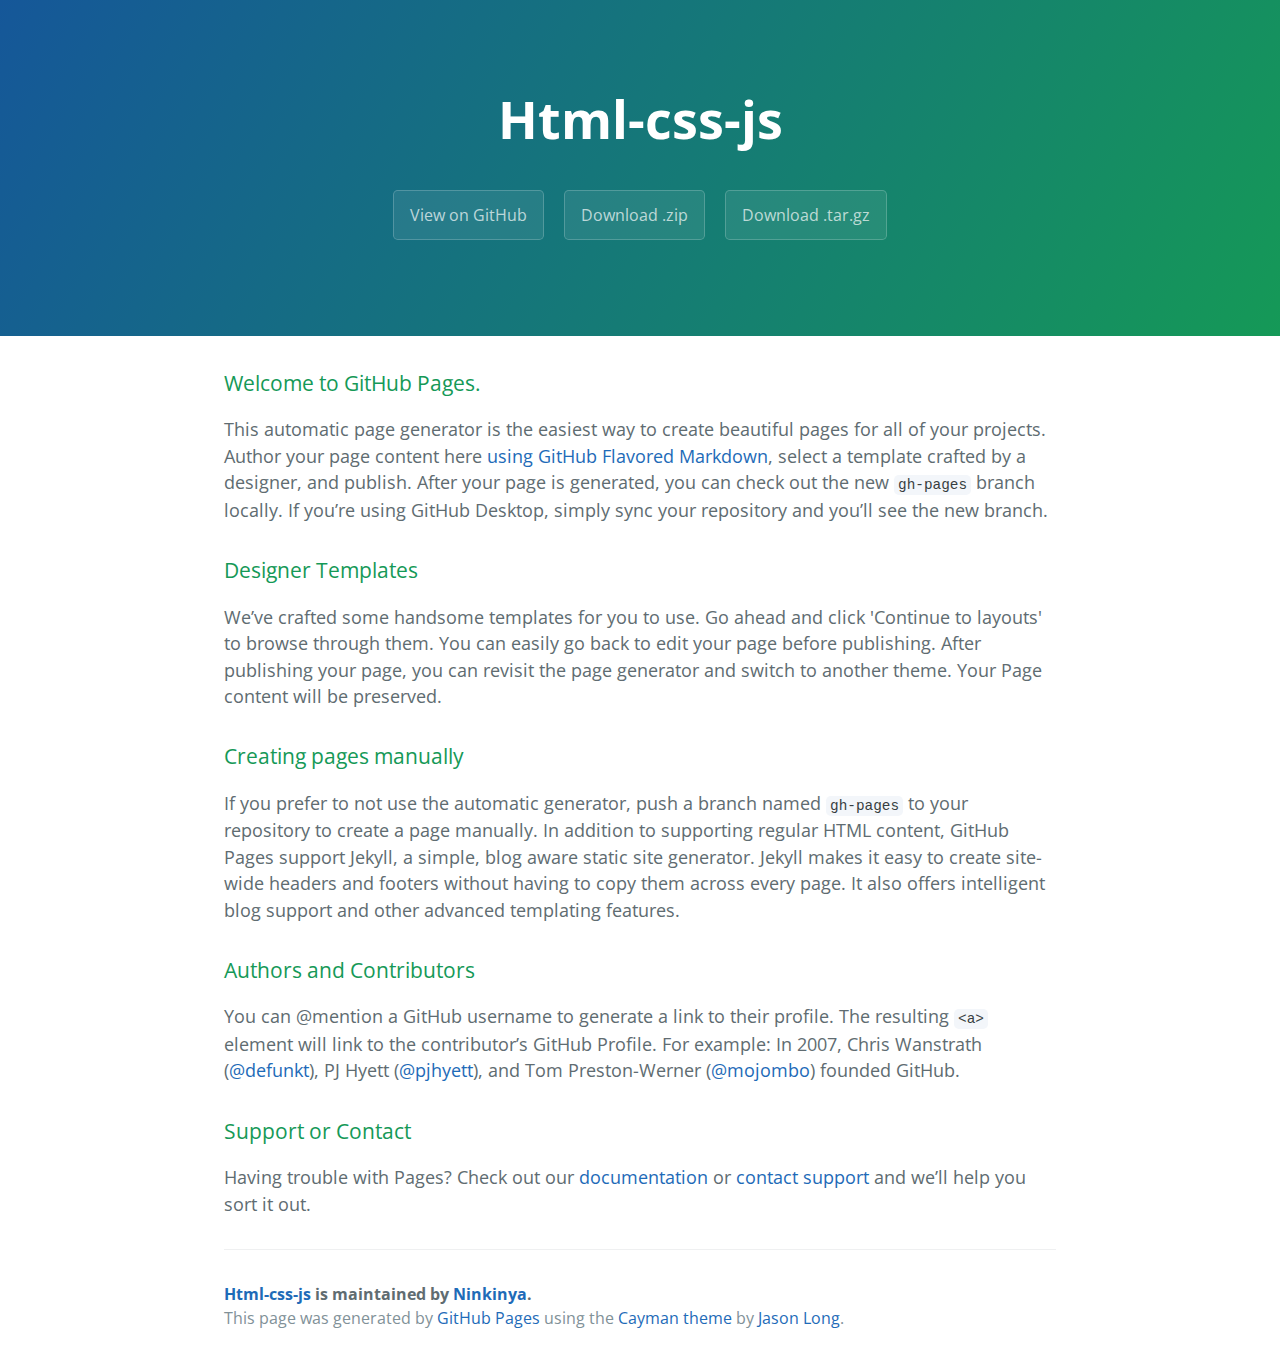
<file: index.html>
<!DOCTYPE html>
<html lang="en-us">
  <head>
    <meta charset="UTF-8">
    <title>Html-css-js by Ninkinya</title>
    <meta name="viewport" content="width=device-width, initial-scale=1">
    <link rel="stylesheet" type="text/css" href="stylesheets/normalize.css" media="screen">
    <link href='https://fonts.googleapis.com/css?family=Open+Sans:400,700' rel='stylesheet' type='text/css'>
    <link rel="stylesheet" type="text/css" href="stylesheets/stylesheet.css" media="screen">
    <link rel="stylesheet" type="text/css" href="stylesheets/github-light.css" media="screen">
  </head>
  <body>
    <section class="page-header">
      <h1 class="project-name">Html-css-js</h1>
      <h2 class="project-tagline"></h2>
      <a href="https://github.com/Ninkinya/HTML-CSS-JS" class="btn">View on GitHub</a>
      <a href="https://github.com/Ninkinya/HTML-CSS-JS/zipball/master" class="btn">Download .zip</a>
      <a href="https://github.com/Ninkinya/HTML-CSS-JS/tarball/master" class="btn">Download .tar.gz</a>
    </section>

    <section class="main-content">
      <h3>
<a id="welcome-to-github-pages" class="anchor" href="#welcome-to-github-pages" aria-hidden="true"><span aria-hidden="true" class="octicon octicon-link"></span></a>Welcome to GitHub Pages.</h3>

<p>This automatic page generator is the easiest way to create beautiful pages for all of your projects. Author your page content here <a href="https://guides.github.com/features/mastering-markdown/">using GitHub Flavored Markdown</a>, select a template crafted by a designer, and publish. After your page is generated, you can check out the new <code>gh-pages</code> branch locally. If you’re using GitHub Desktop, simply sync your repository and you’ll see the new branch.</p>

<h3>
<a id="designer-templates" class="anchor" href="#designer-templates" aria-hidden="true"><span aria-hidden="true" class="octicon octicon-link"></span></a>Designer Templates</h3>

<p>We’ve crafted some handsome templates for you to use. Go ahead and click 'Continue to layouts' to browse through them. You can easily go back to edit your page before publishing. After publishing your page, you can revisit the page generator and switch to another theme. Your Page content will be preserved.</p>

<h3>
<a id="creating-pages-manually" class="anchor" href="#creating-pages-manually" aria-hidden="true"><span aria-hidden="true" class="octicon octicon-link"></span></a>Creating pages manually</h3>

<p>If you prefer to not use the automatic generator, push a branch named <code>gh-pages</code> to your repository to create a page manually. In addition to supporting regular HTML content, GitHub Pages support Jekyll, a simple, blog aware static site generator. Jekyll makes it easy to create site-wide headers and footers without having to copy them across every page. It also offers intelligent blog support and other advanced templating features.</p>

<h3>
<a id="authors-and-contributors" class="anchor" href="#authors-and-contributors" aria-hidden="true"><span aria-hidden="true" class="octicon octicon-link"></span></a>Authors and Contributors</h3>

<p>You can @mention a GitHub username to generate a link to their profile. The resulting <code>&lt;a&gt;</code> element will link to the contributor’s GitHub Profile. For example: In 2007, Chris Wanstrath (<a href="https://github.com/defunkt" class="user-mention">@defunkt</a>), PJ Hyett (<a href="https://github.com/pjhyett" class="user-mention">@pjhyett</a>), and Tom Preston-Werner (<a href="https://github.com/mojombo" class="user-mention">@mojombo</a>) founded GitHub.</p>

<h3>
<a id="support-or-contact" class="anchor" href="#support-or-contact" aria-hidden="true"><span aria-hidden="true" class="octicon octicon-link"></span></a>Support or Contact</h3>

<p>Having trouble with Pages? Check out our <a href="https://help.github.com/pages">documentation</a> or <a href="https://github.com/contact">contact support</a> and we’ll help you sort it out.</p>

      <footer class="site-footer">
        <span class="site-footer-owner"><a href="https://github.com/Ninkinya/HTML-CSS-JS">Html-css-js</a> is maintained by <a href="https://github.com/Ninkinya">Ninkinya</a>.</span>

        <span class="site-footer-credits">This page was generated by <a href="https://pages.github.com">GitHub Pages</a> using the <a href="https://github.com/jasonlong/cayman-theme">Cayman theme</a> by <a href="https://twitter.com/jasonlong">Jason Long</a>.</span>
      </footer>

    </section>

  
  </body>
</html>
</file>
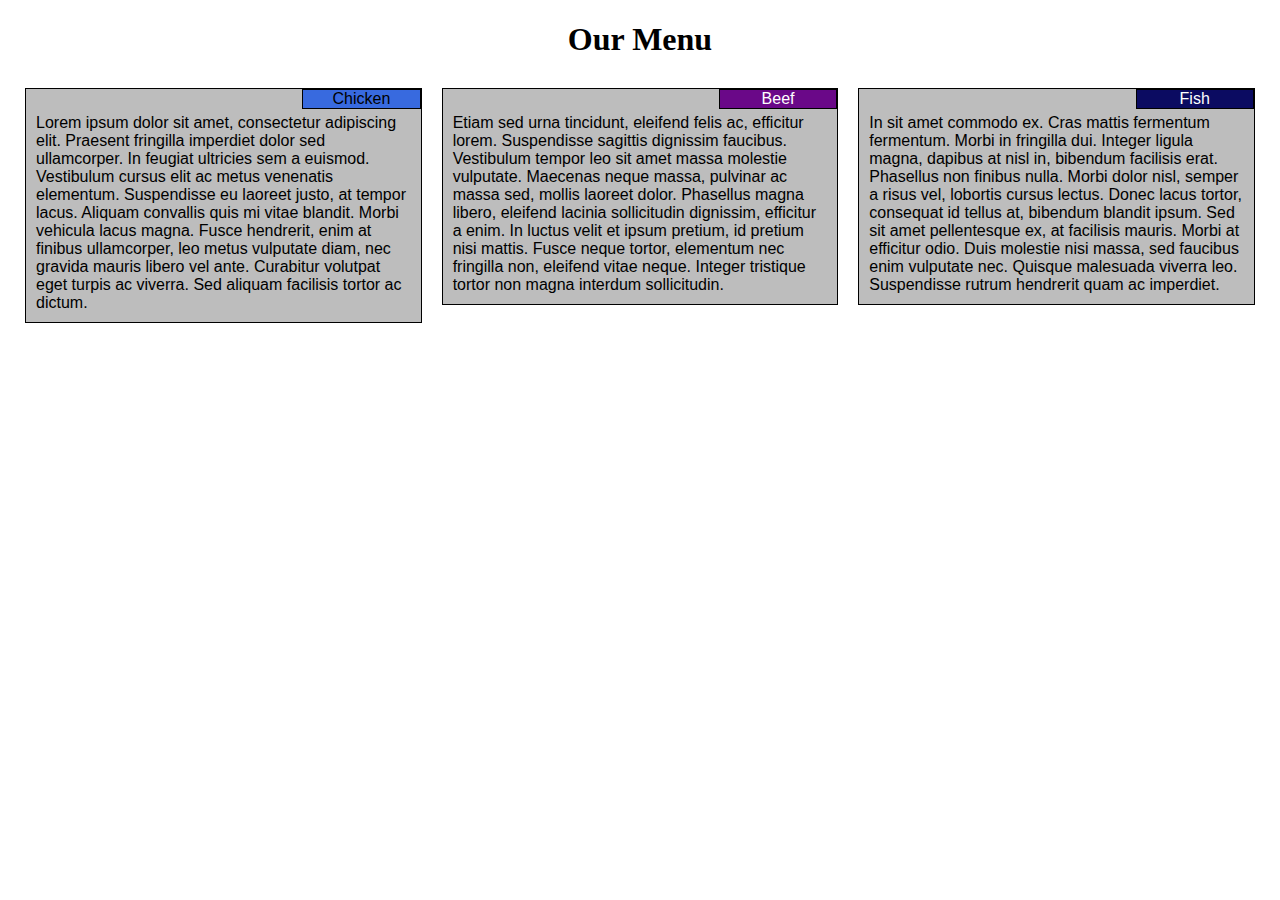
<file: module2-assigmnent/index.html>
<!DOCTYPE html>
<html>
<head>
<meta charset="utf-8">
<meta name="viewport" content="width=device-width, initial-scale=1">
<link rel="stylesheet" href="style.css">
<title>Assignment Solution for Module 2</title>
</head>
<body> 
<h1>Our Menu</h1>
<div> 
<div class="col-lg-4 col-md-6">
	<section> <div class="header col1"> Chicken </div>
		Lorem ipsum dolor sit amet, consectetur adipiscing elit. Praesent fringilla imperdiet dolor sed ullamcorper. In feugiat ultricies sem a euismod. Vestibulum cursus elit ac metus venenatis elementum. Suspendisse eu laoreet justo, at tempor lacus. Aliquam convallis quis mi vitae blandit. Morbi vehicula lacus magna. Fusce hendrerit, enim at finibus ullamcorper, leo metus vulputate diam, nec gravida mauris libero vel ante. Curabitur volutpat eget turpis ac viverra. Sed aliquam facilisis tortor ac dictum. </section>
</div>
<div class="col-lg-4 col-md-6">
	<section> <div  class="header col2">Beef</div>
		Etiam sed urna tincidunt, eleifend felis ac, efficitur lorem. Suspendisse sagittis dignissim faucibus. Vestibulum tempor leo sit amet massa molestie vulputate. Maecenas neque massa, pulvinar ac massa sed, mollis laoreet dolor. Phasellus magna libero, eleifend lacinia sollicitudin dignissim, efficitur a enim. In luctus velit et ipsum pretium, id pretium nisi mattis. Fusce neque tortor, elementum nec fringilla non, eleifend vitae neque. Integer tristique tortor non magna interdum sollicitudin. </section></div>
<div class="col-lg-4">
	<section> <div class ="header col3">Fish</div>
		In sit amet commodo ex. Cras mattis fermentum fermentum. Morbi in fringilla dui. Integer ligula magna, dapibus at nisl in, bibendum facilisis erat. Phasellus non finibus nulla. Morbi dolor nisl, semper a risus vel, lobortis cursus lectus. Donec lacus tortor, consequat id tellus at, bibendum blandit ipsum. Sed sit amet pellentesque ex, at facilisis mauris. Morbi at efficitur odio. Duis molestie nisi massa, sed faucibus enim vulputate nec. Quisque malesuada viverra leo. Suspendisse rutrum hendrerit quam ac imperdiet.</section> </div>
		</div>
</body>
</html>
</file>
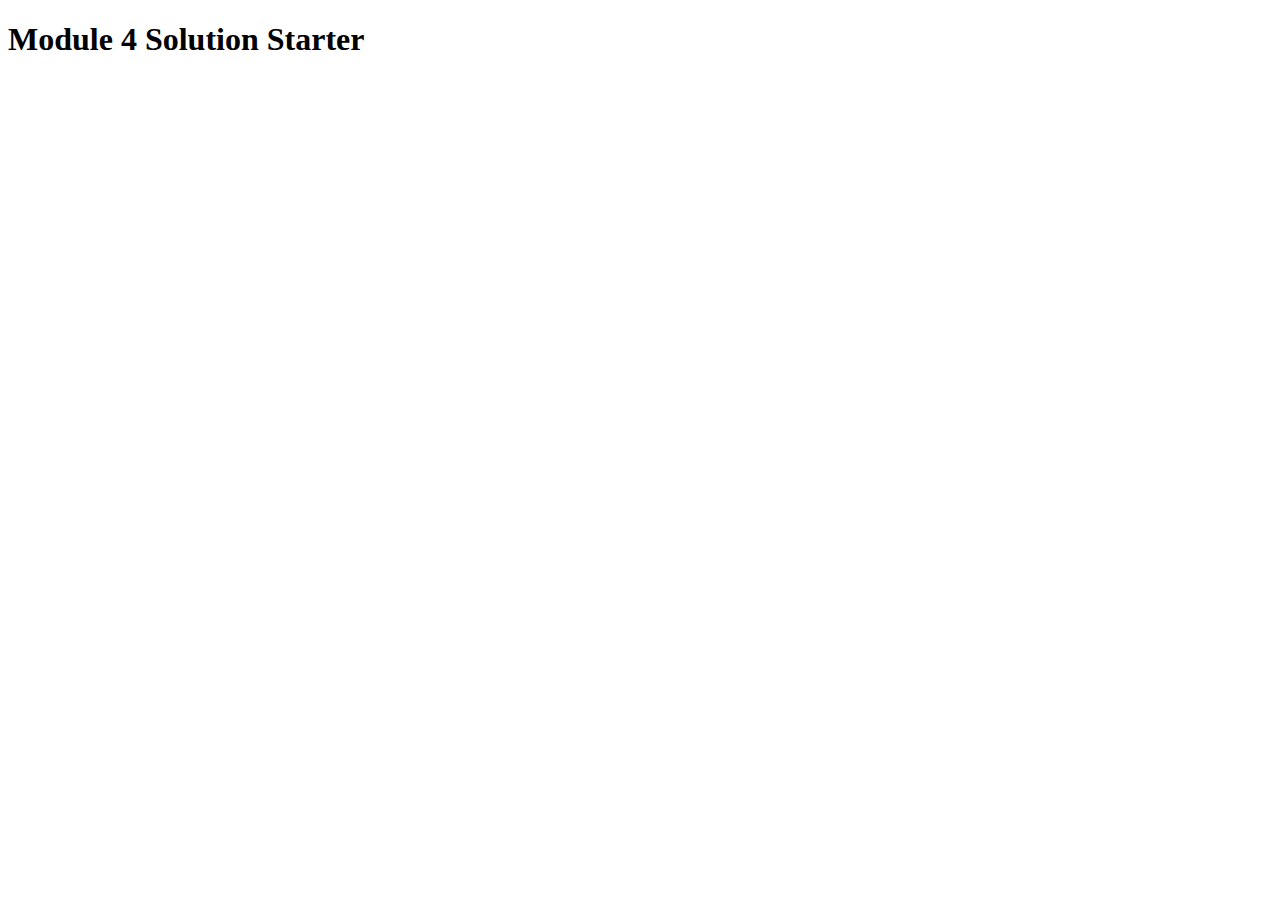
<file: module4-solution/index.html>
<!DOCTYPE html>
<html>
<head>
  <meta charset="utf-8">
  <title>Module 4 Solution Starter</title>
  <script>
    var names = []; // DO NOT REMOVE
  </script>
  <script src="SpeakHello.js"></script>
  <script src="SpeakGoodBye.js"></script>
  <script src="script.js"></script>
</head>
<body>
  <h1>Module 4 Solution Starter</h1>
</body>
</html>
</file>
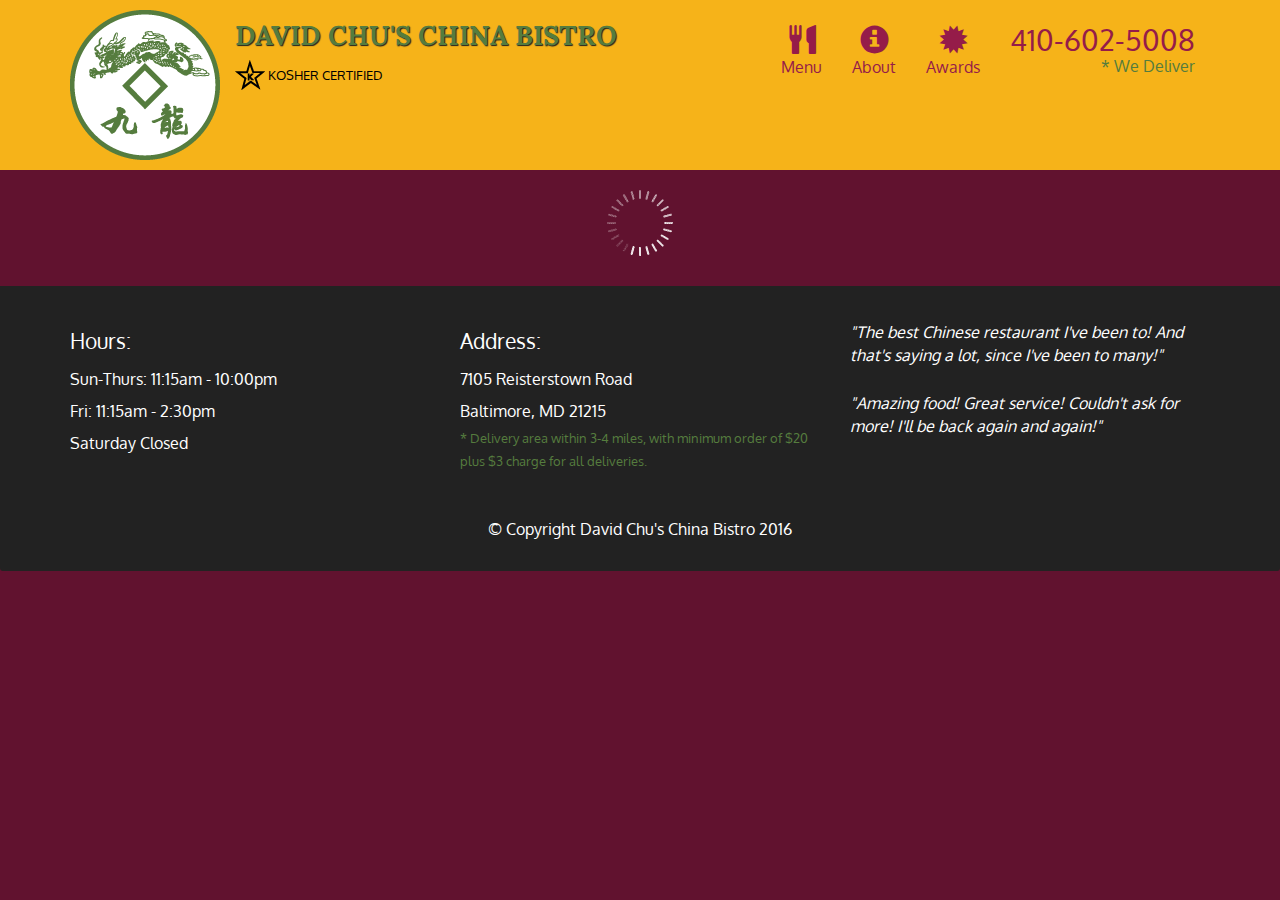
<file: module5-solution/index.html>
<!doctype html>
<html lang="en">
  <head>
    <meta charset="utf-8">
    <meta http-equiv="X-UA-Compatible" content="IE=edge">
    <meta name="viewport" content="width=device-width, initial-scale=1">
    <title>David Chu's China Bistro</title>
    <link rel="stylesheet" href="css/bootstrap.min.css">
    <link rel="stylesheet" href="css/styles.css">
    <link href='https://fonts.googleapis.com/css?family=Oxygen:400,300,700' rel='stylesheet' type='text/css'>
    <link href='https://fonts.googleapis.com/css?family=Lora' rel='stylesheet' type='text/css'>
  </head>
<body>
  <header>
    <nav id="header-nav" class="navbar navbar-default">
      <div class="container">
        <div class="navbar-header">
          <a href="index.html" class="pull-left visible-md visible-lg">
            <div id="logo-img" alt="Logo image"></div>
          </a>

          <div class="navbar-brand">
            <a href="index.html"><h1>David Chu's China Bistro</h1></a>
            <p>
              <img src="images/star-k-logo.png" alt="Kosher certification">
              <span>Kosher Certified</span>
            </p>
          </div>

          <button id="navbarToggle" type="button" class="navbar-toggle collapsed" data-toggle="collapse" data-target="#collapsable-nav" aria-expanded="false">
            <span class="sr-only">Toggle navigation</span>
            <span class="icon-bar"></span>
            <span class="icon-bar"></span>
            <span class="icon-bar"></span>
          </button>
        </div>
        
        <div id="collapsable-nav" class="collapse navbar-collapse">
           <ul id="nav-list" class="nav navbar-nav navbar-right">
            <li id="navHomeButton" class="visible-xs active">
              <a href="index.html">
                <span class="glyphicon glyphicon-home"></span> Home</a>
            </li>
            <li id="navMenuButton">
              <a href="#" onclick="$dc.loadMenuCategories();">
                <span class="glyphicon glyphicon-cutlery"></span><br class="hidden-xs"> Menu</a>
            </li>
            <li>
              <a href="#">
                <span class="glyphicon glyphicon-info-sign"></span><br class="hidden-xs"> About</a>
            </li>
            <li>
              <a href="#">
                <span class="glyphicon glyphicon-certificate"></span><br class="hidden-xs"> Awards</a>
            </li>
            <li id="phone" class="hidden-xs">
              <a href="tel:410-602-5008">
                <span>410-602-5008</span></a><div>* We Deliver</div>
            </li>
          </ul><!-- #nav-list -->
        </div><!-- .collapse .navbar-collapse -->
      </div><!-- .container -->
    </nav><!-- #header-nav -->
  </header>

  <div id="call-btn" class="visible-xs">
    <a class="btn" href="tel:410-602-5008">
    <span class="glyphicon glyphicon-earphone"></span>
    410-602-5008
    </a>
  </div>
  <div id="xs-deliver" class="text-center visible-xs">* We Deliver</div>

  <div id="main-content" class="container"></div>

  <footer class="panel-footer">
    <div class="container">
      <div class="row">
        <section id="hours" class="col-sm-4">
          <span>Hours:</span><br>
          Sun-Thurs: 11:15am - 10:00pm<br>
          Fri: 11:15am - 2:30pm<br>
          Saturday Closed
          <hr class="visible-xs">
        </section>
        <section id="address" class="col-sm-4">
          <span>Address:</span><br>
          7105 Reisterstown Road<br>
          Baltimore, MD 21215
          <p>* Delivery area within 3-4 miles, with minimum order of $20 plus $3 charge for all deliveries.</p>
          <hr class="visible-xs">
        </section>
        <section id="testimonials" class="col-sm-4">
          <p>"The best Chinese restaurant I've been to! And that's saying a lot, since I've been to many!"</p>
          <p>"Amazing food! Great service! Couldn't ask for more! I'll be back again and again!"</p>
        </section>
      </div>
      <div class="text-center">&copy; Copyright David Chu's China Bistro 2016</div>
    </div>
  </footer>

  <!-- jQuery (Bootstrap JS plugins depend on it) -->
  <script src="js/jquery-2.1.4.min.js"></script>
  <script src="js/bootstrap.min.js"></script>
  <script src="js/ajax-utils.js"></script>
  <script src="js/script.js"></script>
</body>
</html>
</file>
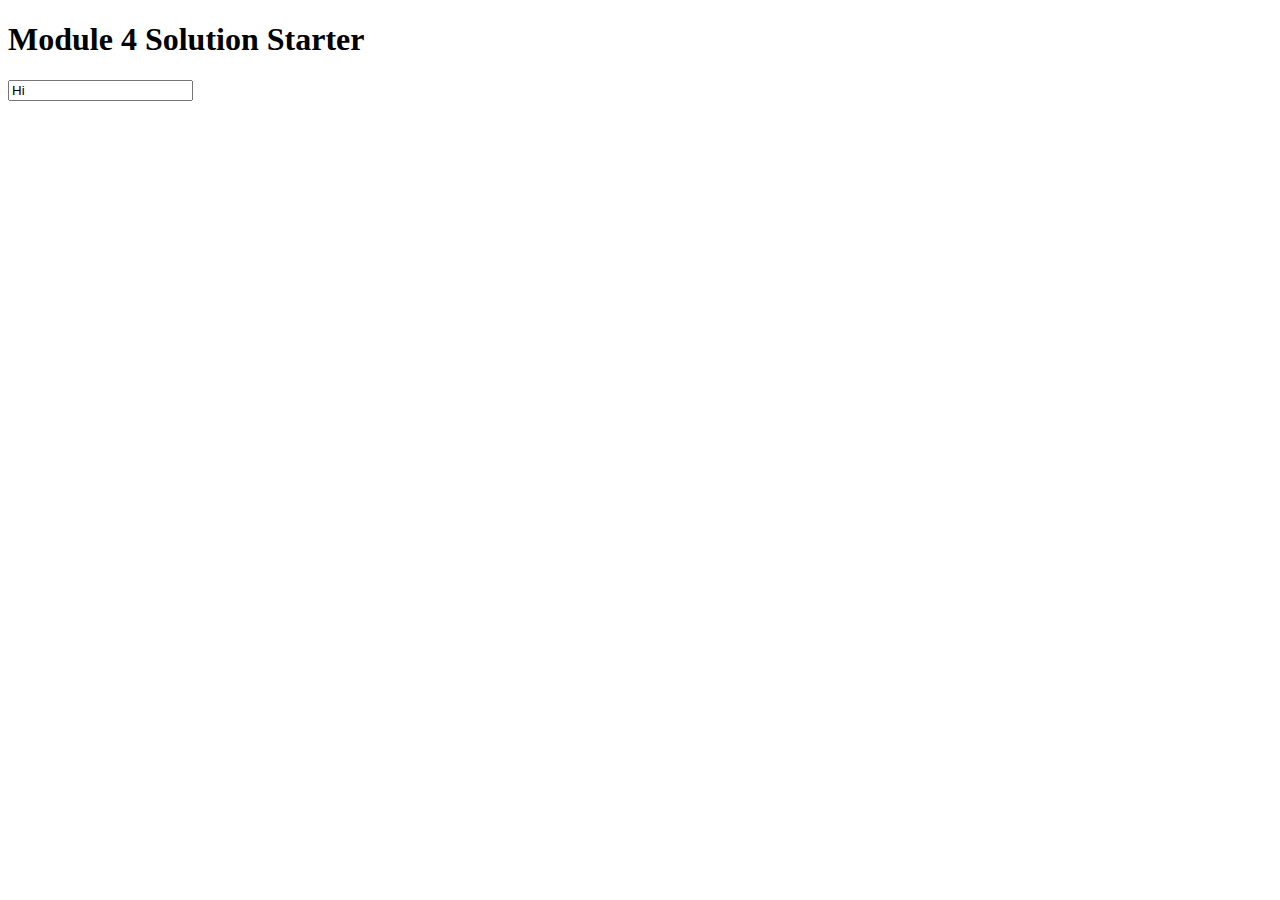
<file: module5-solution/practice/index.html>
<!DOCTYPE html>
<html>
<head>
  <meta charset="utf-8">
  <title>Module 5 Practice Tasks</title>
  
</head>
<body>
  <h1>Module 4 Solution Starter</h1>
  <input id="name" type="text" value="Hi">
  <script src="prscript.js"></script>
</body>
</html>
</file>
<file: stylesheets/stylesheet.css>
* {
  box-sizing: border-box; }

body {
  padding: 0;
  margin: 0;
  font-family: "Open Sans", "Helvetica Neue", Helvetica, Arial, sans-serif;
  font-size: 16px;
  line-height: 1.5;
  color: #606c71; }

a {
  color: #1e6bb8;
  text-decoration: none; }
  a:hover {
    text-decoration: underline; }

.btn {
  display: inline-block;
  margin-bottom: 1rem;
  color: rgba(255, 255, 255, 0.7);
  background-color: rgba(255, 255, 255, 0.08);
  border-color: rgba(255, 255, 255, 0.2);
  border-style: solid;
  border-width: 1px;
  border-radius: 0.3rem;
  transition: color 0.2s, background-color 0.2s, border-color 0.2s; }
  .btn + .btn {
    margin-left: 1rem; }

.btn:hover {
  color: rgba(255, 255, 255, 0.8);
  text-decoration: none;
  background-color: rgba(255, 255, 255, 0.2);
  border-color: rgba(255, 255, 255, 0.3); }

@media screen and (min-width: 64em) {
  .btn {
    padding: 0.75rem 1rem; } }

@media screen and (min-width: 42em) and (max-width: 64em) {
  .btn {
    padding: 0.6rem 0.9rem;
    font-size: 0.9rem; } }

@media screen and (max-width: 42em) {
  .btn {
    display: block;
    width: 100%;
    padding: 0.75rem;
    font-size: 0.9rem; }
    .btn + .btn {
      margin-top: 1rem;
      margin-left: 0; } }

.page-header {
  color: #fff;
  text-align: center;
  background-color: #159957;
  background-image: linear-gradient(120deg, #155799, #159957); }

@media screen and (min-width: 64em) {
  .page-header {
    padding: 5rem 6rem; } }

@media screen and (min-width: 42em) and (max-width: 64em) {
  .page-header {
    padding: 3rem 4rem; } }

@media screen and (max-width: 42em) {
  .page-header {
    padding: 2rem 1rem; } }

.project-name {
  margin-top: 0;
  margin-bottom: 0.1rem; }

@media screen and (min-width: 64em) {
  .project-name {
    font-size: 3.25rem; } }

@media screen and (min-width: 42em) and (max-width: 64em) {
  .project-name {
    font-size: 2.25rem; } }

@media screen and (max-width: 42em) {
  .project-name {
    font-size: 1.75rem; } }

.project-tagline {
  margin-bottom: 2rem;
  font-weight: normal;
  opacity: 0.7; }

@media screen and (min-width: 64em) {
  .project-tagline {
    font-size: 1.25rem; } }

@media screen and (min-width: 42em) and (max-width: 64em) {
  .project-tagline {
    font-size: 1.15rem; } }

@media screen and (max-width: 42em) {
  .project-tagline {
    font-size: 1rem; } }

.main-content :first-child {
  margin-top: 0; }
.main-content img {
  max-width: 100%; }
.main-content h1, .main-content h2, .main-content h3, .main-content h4, .main-content h5, .main-content h6 {
  margin-top: 2rem;
  margin-bottom: 1rem;
  font-weight: normal;
  color: #159957; }
.main-content p {
  margin-bottom: 1em; }
.main-content code {
  padding: 2px 4px;
  font-family: Consolas, "Liberation Mono", Menlo, Courier, monospace;
  font-size: 0.9rem;
  color: #383e41;
  background-color: #f3f6fa;
  border-radius: 0.3rem; }
.main-content pre {
  padding: 0.8rem;
  margin-top: 0;
  margin-bottom: 1rem;
  font: 1rem Consolas, "Liberation Mono", Menlo, Courier, monospace;
  color: #567482;
  word-wrap: normal;
  background-color: #f3f6fa;
  border: solid 1px #dce6f0;
  border-radius: 0.3rem; }
  .main-content pre > code {
    padding: 0;
    margin: 0;
    font-size: 0.9rem;
    color: #567482;
    word-break: normal;
    white-space: pre;
    background: transparent;
    border: 0; }
.main-content .highlight {
  margin-bottom: 1rem; }
  .main-content .highlight pre {
    margin-bottom: 0;
    word-break: normal; }
.main-content .highlight pre, .main-content pre {
  padding: 0.8rem;
  overflow: auto;
  font-size: 0.9rem;
  line-height: 1.45;
  border-radius: 0.3rem; }
.main-content pre code, .main-content pre tt {
  display: inline;
  max-width: initial;
  padding: 0;
  margin: 0;
  overflow: initial;
  line-height: inherit;
  word-wrap: normal;
  background-color: transparent;
  border: 0; }
  .main-content pre code:before, .main-content pre code:after, .main-content pre tt:before, .main-content pre tt:after {
    content: normal; }
.main-content ul, .main-content ol {
  margin-top: 0; }
.main-content blockquote {
  padding: 0 1rem;
  margin-left: 0;
  color: #819198;
  border-left: 0.3rem solid #dce6f0; }
  .main-content blockquote > :first-child {
    margin-top: 0; }
  .main-content blockquote > :last-child {
    margin-bottom: 0; }
.main-content table {
  display: block;
  width: 100%;
  overflow: auto;
  word-break: normal;
  word-break: keep-all; }
  .main-content table th {
    font-weight: bold; }
  .main-content table th, .main-content table td {
    padding: 0.5rem 1rem;
    border: 1px solid #e9ebec; }
.main-content dl {
  padding: 0; }
  .main-content dl dt {
    padding: 0;
    margin-top: 1rem;
    font-size: 1rem;
    font-weight: bold; }
  .main-content dl dd {
    padding: 0;
    margin-bottom: 1rem; }
.main-content hr {
  height: 2px;
  padding: 0;
  margin: 1rem 0;
  background-color: #eff0f1;
  border: 0; }

@media screen and (min-width: 64em) {
  .main-content {
    max-width: 64rem;
    padding: 2rem 6rem;
    margin: 0 auto;
    font-size: 1.1rem; } }

@media screen and (min-width: 42em) and (max-width: 64em) {
  .main-content {
    padding: 2rem 4rem;
    font-size: 1.1rem; } }

@media screen and (max-width: 42em) {
  .main-content {
    padding: 2rem 1rem;
    font-size: 1rem; } }

.site-footer {
  padding-top: 2rem;
  margin-top: 2rem;
  border-top: solid 1px #eff0f1; }

.site-footer-owner {
  display: block;
  font-weight: bold; }

.site-footer-credits {
  color: #819198; }

@media screen and (min-width: 64em) {
  .site-footer {
    font-size: 1rem; } }

@media screen and (min-width: 42em) and (max-width: 64em) {
  .site-footer {
    font-size: 1rem; } }

@media screen and (max-width: 42em) {
  .site-footer {
    font-size: 0.9rem; } }
</file>
<file: stylesheets/github-light.css>
/*
The MIT License (MIT)

Copyright (c) 2016 GitHub, Inc.

Permission is hereby granted, free of charge, to any person obtaining a copy
of this software and associated documentation files (the "Software"), to deal
in the Software without restriction, including without limitation the rights
to use, copy, modify, merge, publish, distribute, sublicense, and/or sell
copies of the Software, and to permit persons to whom the Software is
furnished to do so, subject to the following conditions:

The above copyright notice and this permission notice shall be included in all
copies or substantial portions of the Software.

THE SOFTWARE IS PROVIDED "AS IS", WITHOUT WARRANTY OF ANY KIND, EXPRESS OR
IMPLIED, INCLUDING BUT NOT LIMITED TO THE WARRANTIES OF MERCHANTABILITY,
FITNESS FOR A PARTICULAR PURPOSE AND NONINFRINGEMENT. IN NO EVENT SHALL THE
AUTHORS OR COPYRIGHT HOLDERS BE LIABLE FOR ANY CLAIM, DAMAGES OR OTHER
LIABILITY, WHETHER IN AN ACTION OF CONTRACT, TORT OR OTHERWISE, ARISING FROM,
OUT OF OR IN CONNECTION WITH THE SOFTWARE OR THE USE OR OTHER DEALINGS IN THE
SOFTWARE.

*/

.pl-c /* comment */ {
  color: #969896;
}

.pl-c1 /* constant, variable.other.constant, support, meta.property-name, support.constant, support.variable, meta.module-reference, markup.raw, meta.diff.header */,
.pl-s .pl-v /* string variable */ {
  color: #0086b3;
}

.pl-e /* entity */,
.pl-en /* entity.name */ {
  color: #795da3;
}

.pl-smi /* variable.parameter.function, storage.modifier.package, storage.modifier.import, storage.type.java, variable.other */,
.pl-s .pl-s1 /* string source */ {
  color: #333;
}

.pl-ent /* entity.name.tag */ {
  color: #63a35c;
}

.pl-k /* keyword, storage, storage.type */ {
  color: #a71d5d;
}

.pl-s /* string */,
.pl-pds /* punctuation.definition.string, string.regexp.character-class */,
.pl-s .pl-pse .pl-s1 /* string punctuation.section.embedded source */,
.pl-sr /* string.regexp */,
.pl-sr .pl-cce /* string.regexp constant.character.escape */,
.pl-sr .pl-sre /* string.regexp source.ruby.embedded */,
.pl-sr .pl-sra /* string.regexp string.regexp.arbitrary-repitition */ {
  color: #183691;
}

.pl-v /* variable */ {
  color: #ed6a43;
}

.pl-id /* invalid.deprecated */ {
  color: #b52a1d;
}

.pl-ii /* invalid.illegal */ {
  color: #f8f8f8;
  background-color: #b52a1d;
}

.pl-sr .pl-cce /* string.regexp constant.character.escape */ {
  font-weight: bold;
  color: #63a35c;
}

.pl-ml /* markup.list */ {
  color: #693a17;
}

.pl-mh /* markup.heading */,
.pl-mh .pl-en /* markup.heading entity.name */,
.pl-ms /* meta.separator */ {
  font-weight: bold;
  color: #1d3e81;
}

.pl-mq /* markup.quote */ {
  color: #008080;
}

.pl-mi /* markup.italic */ {
  font-style: italic;
  color: #333;
}

.pl-mb /* markup.bold */ {
  font-weight: bold;
  color: #333;
}

.pl-md /* markup.deleted, meta.diff.header.from-file */ {
  color: #bd2c00;
  background-color: #ffecec;
}

.pl-mi1 /* markup.inserted, meta.diff.header.to-file */ {
  color: #55a532;
  background-color: #eaffea;
}

.pl-mdr /* meta.diff.range */ {
  font-weight: bold;
  color: #795da3;
}

.pl-mo /* meta.output */ {
  color: #1d3e81;
}
</file>
<file: module2-assigmnent/style.css>
/********** Base styles **********/
* {
  box-sizing: border-box;
}
body {margin: 10px 15px 10px 15px;}

h1 {
  margin-bottom: 15px;
  text-align: center;
  font-weight: bold;
}

section {
  position: relative;
  float:left;
  border: 1px solid black;
  background-color: #BDBDBD;
  font-family: Arial, sans-serif;
  color: black;
  overflow: auto;
  margin-top: 15px;
  margin-bottom: 15px;
  margin-right: 10px;
  margin-left: 10px;
  padding: 25px 10px 10px 10px;
}

.header {
  position: absolute;
  top: 0px;
  right: 0px;
	border: 1px solid black;
	text-align: center;
	width: 30%;
  margin-bottom: 10px;
 
}

.header.col1 {
  background-color: #386ADF;
  color: black;
}
.header.col2 {
  background-color: #6A0888;
  color: white;
}
.header.col3 {
  background-color: #0B0B61;
  color: white;
}

/********** Large devices only **********/
@media (min-width: 992px) {
  .col-lg-4 {
    float: left; 
    width: 33.33%;
  }
  }

/********** Medium devices only **********/
@media (min-width: 768px) and (max-width: 991px) {
  .col-md-6{
    float: left;
    width: 50%
  }
   div.col-md-6>section {height: 220px;} 
  }
</file>
<file: module5-solution/css/styles.css>
body {
  font-size: 16px;
  color: #fff;
  background-color: #61122f;
  font-family: 'Oxygen', sans-serif;
}

/** HEADER **/
#header-nav {
  background-color: #f6b319;
  border-radius: 0;
  border: 0;
}

#logo-img {
  background: url('../images/restaurant-logo_large.png') no-repeat;
  width: 150px;
  height: 150px;
  margin: 10px 15px 10px 0;
}

.navbar-brand {
  padding-top: 25px;
}
.navbar-brand h1 { /* Restaurant name */
  font-family: 'Lora', serif;
  color: #557c3e;
  font-size: 1.5em;
  text-transform: uppercase;
  font-weight: bold;
  text-shadow: 1px 1px 1px #222;
  margin-top: 0;
  margin-bottom: 0;
  line-height: .75;
}
.navbar-brand a:hover, .navbar-brand a:focus {
  text-decoration: none;
}
.navbar-brand p { /* Kosher cert */
  color: #000;
  text-transform: uppercase;
  font-size: .7em;
  margin-top: 15px;
}
.navbar-brand p span { /* Star-K */
  vertical-align: middle;
}

#nav-list {
  margin-top: 10px;
}
#nav-list a {
  color: #951C49;
  text-align: center;
}
#nav-list a:hover {
  background: #E7E7E7;
}
#nav-list a span {
  font-size: 1.8em;
}

#phone {
  margin-top: 5px;
}
#phone a { /* Phone number */
  text-align: right;
  padding-bottom: 0;
}
#phone div { /* We Deliver */
  color: #557c3e;
  text-align: right;
  padding-right: 15px;
}

.navbar-header button.navbar-toggle, .navbar-header .icon-bar {
  border: 1px solid #61122f;
}
.navbar-header button.navbar-toggle {
  clear: both;
  margin-top: -30px;
}
/* END HEADER */

/* FOOTER */
.panel-footer {
  margin-top: 30px;
  padding-top: 35px;
  padding-bottom: 30px;
  background-color: #222;
  border-top: 0;
}
.panel-footer div.row {
  margin-bottom: 35px;
}
#hours, #address {
  line-height: 2;
}
#hours > span, #address > span {
  font-size: 1.3em;
}
#address p {
  color: #557c3e;
  font-size: .8em;
  line-height: 1.8;
}
#testimonials {
  font-style: italic;
}
#testimonials p:nth-child(2) {
  margin-top: 25px;
}
/* END FOOTER */



/* HOME PAGE */
.container .jumbotron {
  box-shadow: 0 0 50px #3F0C1F;
  border: 2px solid #3F0C1F;
}

#menu-tile, #specials-tile, #map-tile {
  height: 250px;
  width: 100%;
  margin-bottom: 15px;
  position: relative;
  border: 2px solid #3F0C1F;
  overflow: hidden;
}
#menu-tile:hover, #specials-tile:hover, #map-tile:hover {
  box-shadow: 0 1px 5px 1px #cccccc;
}
#menu-tile {
  background: url('../images/menu-tile.jpg') no-repeat;
  background-position: center;
}
#specials-tile {
  background: url('../images/specials-tile.jpg') no-repeat;
  background-position: center;
}
#menu-tile span, #specials-tile span, #map-tile span {
  position: absolute;
  bottom: 0;
  right: 0;
  width: 100%;
  text-align: center;
  font-size: 1.6em;
  text-transform: uppercase;
  background-color: #000;
  color: #fff;
  opacity: .8;
}
/* END HOME PAGE */

/* MENU CATEGORIES PAGE */
.category-tile { 
  position: relative;
  border: 2px solid #3F0C1F;
  overflow: hidden;
  width: 200px;
  height: 200px;
  margin: 0 auto 15px;
}
.category-tile span {
  position: absolute;
  bottom: 0;
  right: 0;
  width: 100%;
  text-align: center;
  font-size: 1.2em;
  text-transform: uppercase;
  background-color: #000;
  color: #fff;
  opacity: .8;
}
.category-tile:hover {
  box-shadow: 0 1px 5px 1px #cccccc;
}

#menu-categories-title + div {
  margin-bottom: 50px;
}
/* END MENU CATEGORIES PAGE */

/* SINGLE CATEGORY PAGE */
.menu-item-tile {
  margin-bottom: 25px;
}
.menu-item-tile hr {
  width: 80%;
}
.menu-item-tile .menu-item-price {
  font-size: 1.1em;
  text-align: right;
  margin-top: -15px;
  margin-right: -15px;
}
.menu-item-tile .menu-item-price span {
  font-size: .6em;
}
.menu-item-photo {
  position: relative;
  border: 2px solid #3F0C1F; 
  overflow: hidden;
  padding: 0;
  margin-right: -15px;
  margin-left: auto;
  margin-bottom: 20px;
  max-width: 250px;
}
.menu-item-photo div {
  position: absolute;
  bottom: 0;
  right: 0;
  width: 80px;
  background-color: #557c3e;
  text-align: center;
}
.menu-item-description {
  padding-right: 30px;
}
h3.menu-item-title {
  margin: 0 0 10px;
}
.menu-item-details {
  font-size: .9em;
  font-style: italic;
}
/* END SINGLE CATEGORY PAGE */


/********** Large devices only **********/
@media (min-width: 1200px) {
  .container .jumbotron {
    background: url('../images/jumbotron_1200.jpg') no-repeat;
    height: 675px;
  }
}

/********** Medium devices only **********/
@media (min-width: 992px) and (max-width: 1199px) {
  /* Header */
  #logo-img {
    background: url('../images/restaurant-logo_medium.png') no-repeat;
    width: 100px;
    height: 100px;
    margin: 5px 5px 5px 0;
  }
  /* End Header */

  /* Home Page */
  .container .jumbotron {
    background: url('../images/jumbotron_992.jpg') no-repeat;
    height: 558px;
  }
  /* End Home Page */
}

/********** Small devices only **********/
@media (min-width: 768px) and (max-width: 991px) {
  /* Home Page */
  .container .jumbotron {
    background: url('../images/jumbotron_768.jpg') no-repeat;
    height: 432px;
  }
  /* End Home Page */
}

/********** Extra small devices only **********/
@media (max-width: 767px) {
  /* Header */
  .navbar-brand {
    padding-top: 10px;
    height: 80px;
  }
  .navbar-brand h1 { /* Restaurant name */
    padding-top: 10px;
    font-size: 5vw; /* 1vw = 1% of viewport width */
  }
  .navbar-brand p { /* Kosher cert */
    font-size: .6em;
    margin-top: 12px;
  }
  .navbar-brand p img { /* Star-K */
    height: 20px;
  }

  #collapsable-nav a { /* Collapsed nav menu text */
    font-size: 1.2em;
  }
  #collapsable-nav a span { /* Collapsed nav menu glyph */
    font-size: 1em;
    margin-right: 5px;
  }

  #call-btn > a {
    font-size: 1.5em;
    display: block;
    margin: 0 20px;
    padding: 10px;
    border: 2px solid #fff;
    background-color: #f6b319;
    color: #951c49;
  }
  #xs-deliver {
    margin-top: 5px;
    font-size: .7em;
    letter-spacing: .1em;
    text-transform: uppercase;
  }
  /* End Header */

  /* Footer */
  .panel-footer section {
    margin-bottom: 30px;
    text-align: center;
  }
  .panel-footer section:nth-child(3) {
    margin-bottom: 0; /* margin already exists on the whole row */
  }
  .panel-footer section hr {
    width: 50%;
  }
  /* End Footer */

  /* Home Page */
  .container .jumbotron {
    margin-top: 30px;
    padding: 0;
  }
  #menu-tile, #specials-tile {
    width: 360px;
    margin: 0 auto 15px;
  }

  .menu-item-photo {
    margin-right: auto;
  }
  .menu-item-tile .menu-item-price {
    text-align: center;
  }
  .menu-item-description {
    text-align: center;;
  }
}


/********** Super extra small devices Only :-) (e.g., iPhone 4) **********/
@media (max-width: 479px) {
  /* Header */
  .navbar-brand h1 { /* Restaurant name */
    padding-top: 5px;
    font-size: 6vw;
  }
  /* End Header */
  
  /* Home page */
  #menu-tile, #specials-tile {
    width: 280px;
    margin: 0 auto 15px;
  }

  .col-xxs-12 {
    position: relative;
    min-height: 1px;
    padding-right: 15px;
    padding-left: 15px;
    float: left;
    width: 100%;
  }
}
</file>
